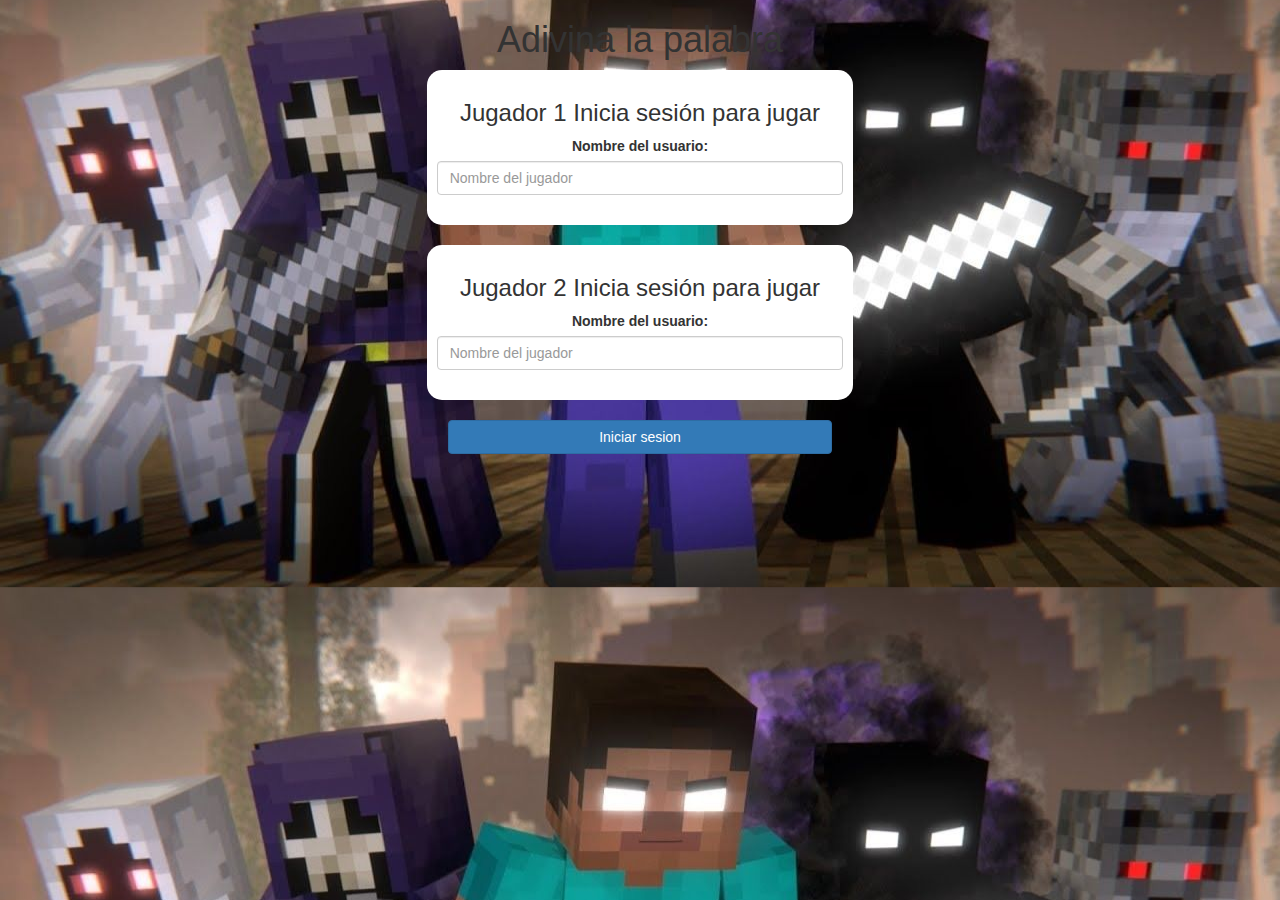
<file: index.html>
<!DOCTYPE html>
<html>
<head>
	<title>Adivina la palabra</title>

<meta name="viewport" content="width=device-width, initial-scale=1">
<link rel="stylesheet" href="https://maxcdn.bootstrapcdn.com/bootstrap/3.4.0/css/bootstrap.min.css">
<script src="https://ajax.googleapis.com/ajax/libs/jquery/3.4.1/jquery.min.js"></script>
<script src="https://maxcdn.bootstrapcdn.com/bootstrap/3.4.0/js/bootstrap.min.js"></script>

<link rel="stylesheet" type="text/css" href="game.css">

<script src="game_login.js"></script>
</head>
<body class= "body_background">

<center>
	<h1>Adivina la palabra</h1>

	<div class="col-lg-4 col-sm-8 col-xs-11s login_div">
		<h3 >Jugador 1 Inicia sesión para jugar</h3>
		<label >Nombre del usuario:</label>
		<input type="text" id="player1_name_input" class="form-control" placeholder="Nombre del jugador">
		 <br>
	</div>
<br>
    <div class="col-lg-4 col-sm-8 col-xs-11s login_div">
        <h3 >Jugador 2 Inicia sesión para jugar</h3>
        <label >Nombre del usuario:</label>
        <input type="text" id="player2_name_input" class="form-control" placeholder="Nombre del jugador">
         <br>
    </div>
    <br>
	<button style="width:30%" class="btn btn-primary"onclick = "addUser()">Iniciar sesion</button>	
</center>

</body>
</html>
</file>
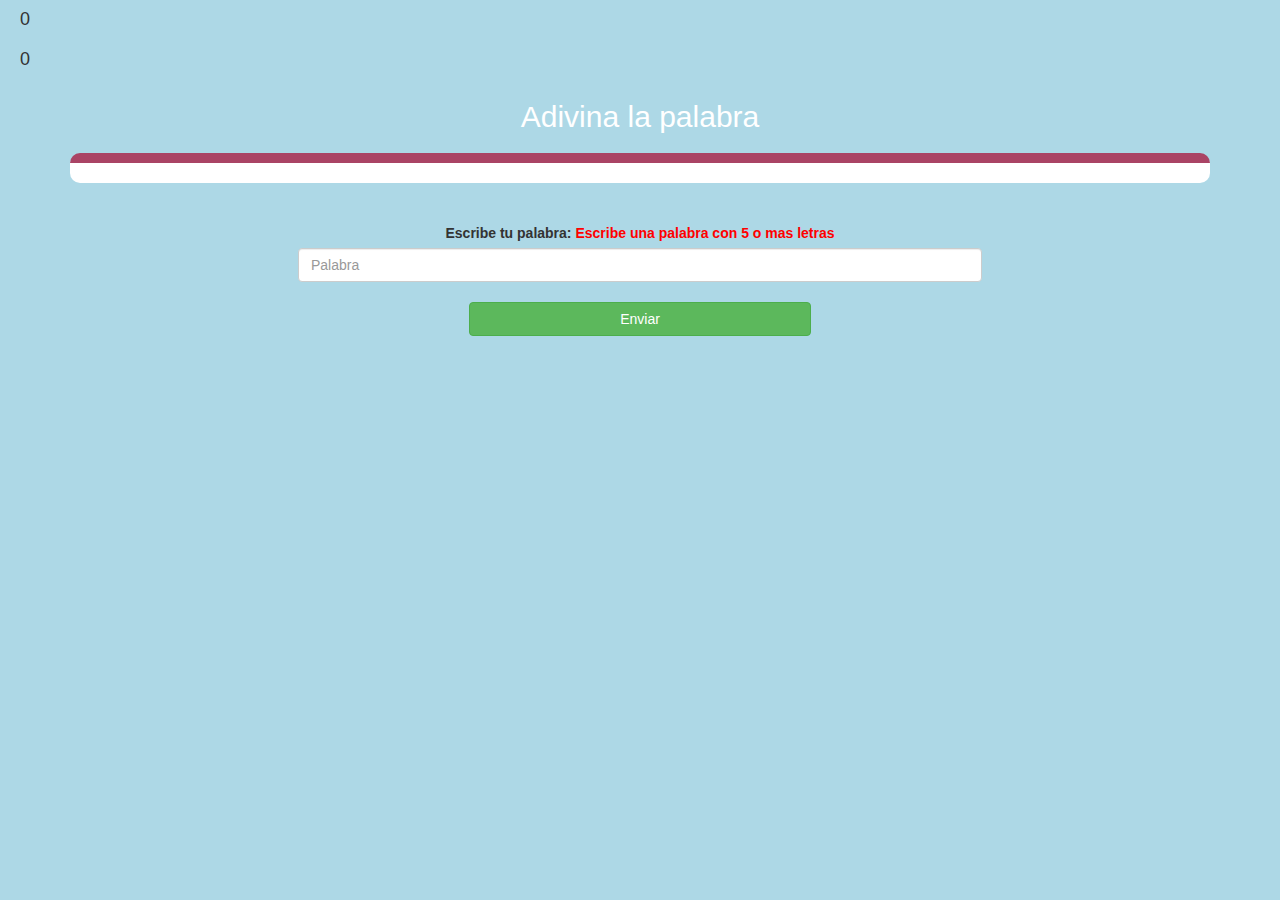
<file: game_page.html>
<!DOCTYPE html>
<html>
<head>
	<title>Adivina la palabra</title>

<meta name="viewport" content="width=device-width, initial-scale=1">
<link rel="stylesheet" href="https://maxcdn.bootstrapcdn.com/bootstrap/3.4.0/css/bootstrap.min.css">
<script src="https://ajax.googleapis.com/ajax/libs/jquery/3.4.1/jquery.min.js"></script>
<script src="https://maxcdn.bootstrapcdn.com/bootstrap/3.4.0/js/bootstrap.min.js"></script>
<link rel="stylesheet" type="text/css" href="game.css">
</head>
<body>

<h4 id="player1_name"></h4> <span id="player1_score"></span>
<br>
<h4 id="player2_name"></h4> <span id="player2_score"></span>

<div class="container">
    <center>
        <h2 style="color: white;">Adivina la palabra</h2>
        <h3 id="player_question"></h3>
        <h3 id="player_answer"></h3>
        <div id="output" class="col-Ig-6"> </div>
        <br>
        <br>
        <label>Escribe tu palabra: <b style="color: red">Escribe una palabra con 5 o mas letras
        </b>    
        </label>
        <input type="text" id="word" class="form-control" placeholder="Palabra">
        <br>
        <button class="btn btn-success" style="width: 30%;" onclick="send()">Enviar</button>    
    </center>
</div>

<script src="game_page.js"></script>
</body>
</html>
</file>
<file: game.css>
body{
    background: lightblue;
}
.body_background {
    background-image: url("herobrine.jpg");
    background-position: center;
    background-size: 100%;
}

.login_div{
    background:white;
    padding: 10px;
    float: none;
    border-radius: 15px;
}

#player1_name , #player2_name
{
    display: inline-block;
    margin-left: 20px;
}
#word
{
    width: 60%;
}
#word_display
{
    letter-spacing: 5px;
}
#output
{
    background: white;
    border-radius: 10px;
    border-top: 10px solid #aa4465;
    padding: 10px;
    float: none;
    text-align: left;
}
</file>
